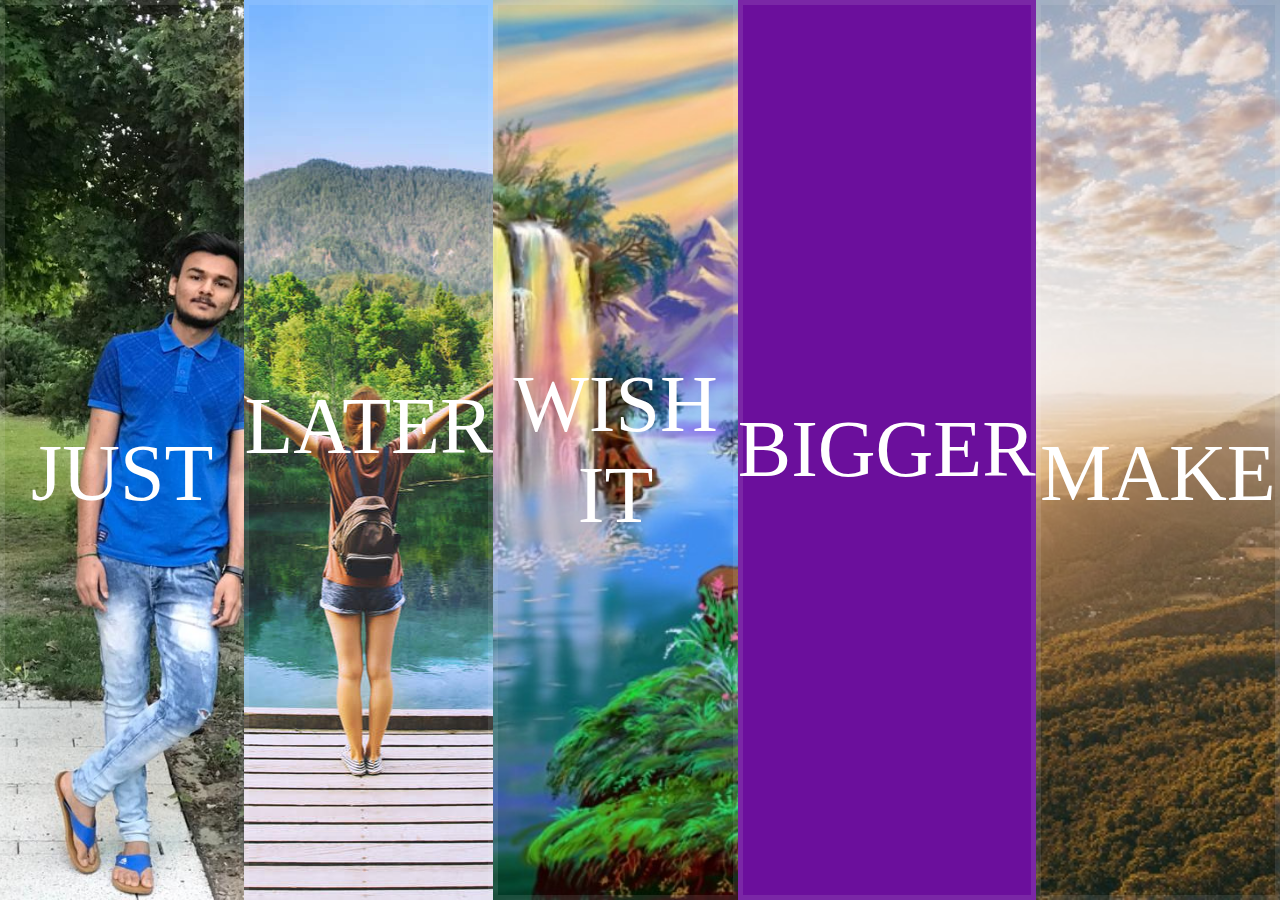
<file: index.html>
<!DOCTYPE html>
<html lang="en">

<head>
    <meta charset="UTF-8">
    <title>Hiren's photo gallery</title>
    <link rel='stylesheet' href="index.css">
</head>

<body>
    <div class='panels'>
        <div class="panel panel1">
            <p>SUCCESS DOESN'T</p>
            <p>JUST</p>
            <p>FIND YOU</p>
        </div>
        <div class="panel panel2">
            <p>SOMETIMES</p>
            <p>LATER</p>
            <p>BECOMES NEVER</p>
        </div>
        <div class="panel panel3">
            <p>DREAM IT</p>
            <p>WISH IT</p>
            <p>DO IT</p>
        </div>
        <div class="panel paneL4">
            <p>DREAM </p>
            <p>BIGGER</p>
            <p>DO BIGGER</p>
        </div>
        <div class="panel panel5">
            <p>LITTLE THINGS</p>
            <p>MAKE</p>
            <p>BIG DAYS</p>
        </div>
    </div>
    <script src='index.js'></script>
</body>

</html>
</file>
<file: index.css>
html{
    box-sizing: border-box;
    background: #ffc600;
    font-family: 'helvetica neue';
    font-size: 20px;
    font-weight:200;
 }


body{
    margin: 0;
}

*,*::before,*:after{
   box-sizing: inherit;
}

.panels{
    min-height: 100vh;
    overflow: hidden;
    display: flex;

}

.panel{
    background: #6B0f9c;
    box-shadow: inset 0 0 0 5px rgba(255,255,255,0.1);
    color: white;
    text-align: center;
    align-items: center;
    transition:
         font-size 0.7s cubic-bezier(0.61,-0.19,0.7,-0.11),
         flex 0.7s cubic-bezier(0.61,-0.19,0.7,-0.11),
         background 0.2s;

    font-size: 20px;
    background-size: cover;
    background-position: center;
    flex: 1;
    justify-content: center;
    align-items: center;
    display: flex;
    flex-direction: column;
}
.panel1{background-image: url('hiren4.jpg'); }
.panel2{background-image: url('hiren2.jpg'); }
.panel3{background-image: url('hiren3.jpg');}
.panel4{background-image: url('hiren6.jpg');}
.panel5{background-image: url('hiren5.jpg');}



.panel>*{
    margin: 0;
    width: 100%;
    transition: transform 0.5s;
    flex: 1 0 auto;
    display: flex;
    justify-content: center;
    align-items: center;

}

.panel>*:first-child{transform: translateY(-100%);}

.panel.open-active>*:first-child{transform: translateY(0);}


.panel>*:last-child{transform: translateY(100%);}
.panel.open-active>*:last-child{transform: translateY(0);}


.panel p{
    text-transform: uppercase;
    font-family: 'Amatic SC',cursive;
    text-shadow: 0 0 4px rgba(0 0 0 .72),0 0 14px rgba(0 0 0 .45);
    font-size: 2em;
}


.panel p:nth-child(2)
{
    font-size: 4rem;
}

.panel.open{
    flex: 5;
    font-size: 40px;
}

.cta{
    color: white;
    text-decoration: none;
}
</file>
<file: 5th.css>
html{
    box-sizing: border-box;
    background: #ffc600;
    font-family: 'helvetica neue';
    font-size: 20px;
    font-weight:200;
 }


body{
    margin: 0;
}

*,*::before,*:after{
   box-sizing: inherit;
}

.panels{
    min-height: 100vh;
    overflow: hidden;
    display: flex;

}

.panel{
    background: #6B0f9c;
    box-shadow: inset 0 0 0 5px rgba(255,255,255,0.1);
    color: white;
    text-align: center;
    align-items: center;
    transition:
         font-size 0.7s cubic-bezier(0.61,-0.19,0.7,-0.11),
         flex 0.7s cubic-bezier(0.61,-0.19,0.7,-0.11),
         background 0.2s;

    font-size: 20px;
    background-size: cover;
    background-position: center;
    flex: 1;
    justify-content: center;
    align-items: center;
    display: flex;
    flex-direction: column;
}
.panel1{background-image: url('hiren4.jpg'); }
.panel2{background-image: url('hiren2.jpg'); }
.panel3{background-image: url('hiren3.jpg');}
.panel4{background-image: url('hiren6.jpg');}
.panel5{background-image: url('hiren5.jpg');}



.panel>*{
    margin: 0;
    width: 100%;
    transition: transform 0.5s;
    flex: 1 0 auto;
    display: flex;
    justify-content: center;
    align-items: center;

}

.panel>*:first-child{transform: translateY(-100%);}

.panel.open-active>*:first-child{transform: translateY(0);}


.panel>*:last-child{transform: translateY(100%);}
.panel.open-active>*:last-child{transform: translateY(0);}


.panel p{
    text-transform: uppercase;
    font-family: 'Amatic SC',cursive;
    text-shadow: 0 0 4px rgba(0 0 0 .72),0 0 14px rgba(0 0 0 .45);
    font-size: 2em;
}


.panel p:nth-child(2)
{
    font-size: 4rem;
}

.panel.open{
    flex: 5;
    font-size: 40px;
}

.cta{
    color: white;
    text-decoration: none;
}
</file>
